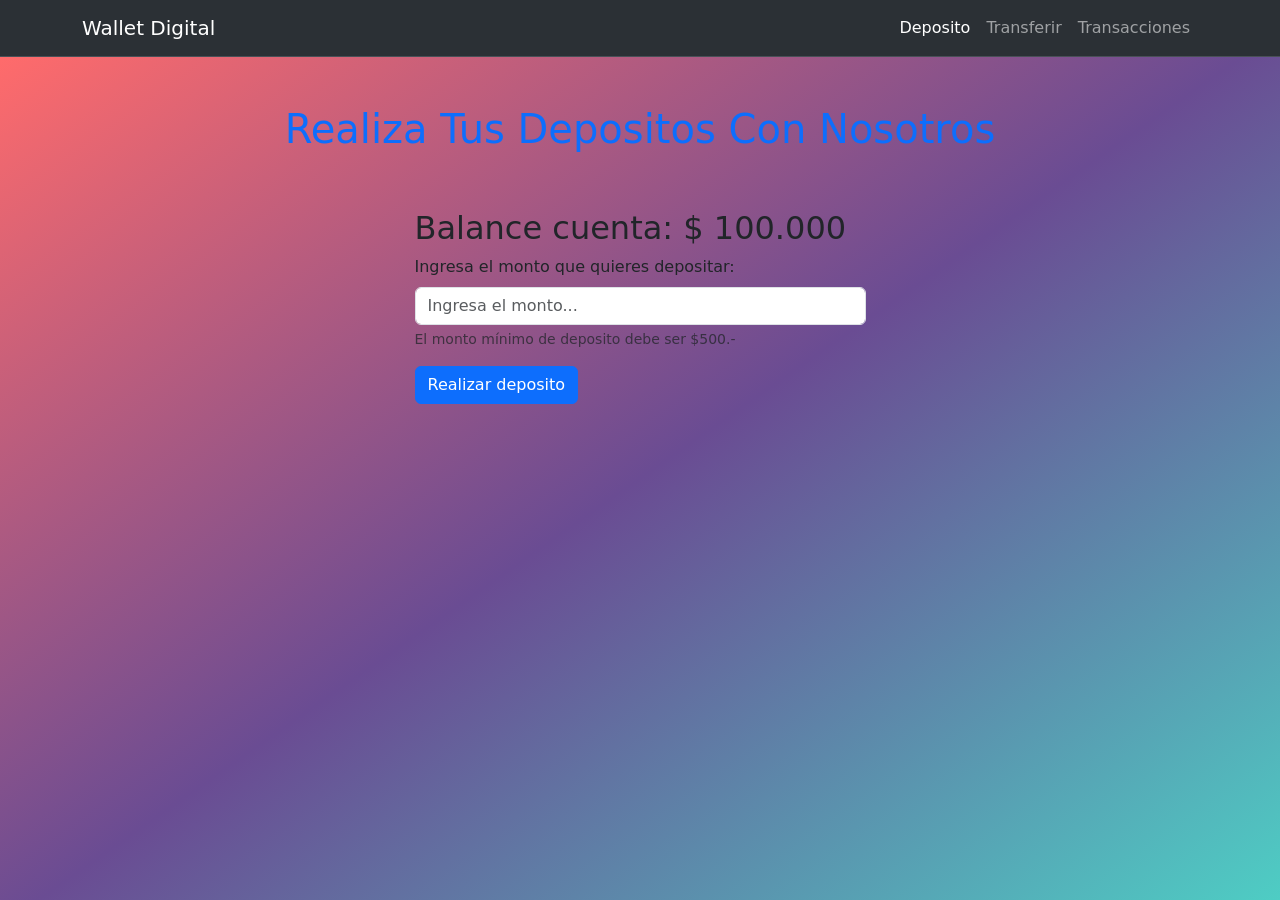
<file: deposit.html>
<!DOCTYPE html>
<html lang="es">

<head>
    <meta charset="UTF-8">
    <meta name="viewport" content="width=device-width, initial-scale=1.0">
    <title>Deposito</title>

    <!-- BOOTSTRAP CSS -->
    <link href="https://cdn.jsdelivr.net/npm/bootstrap@5.3.8/dist/css/bootstrap.min.css" rel="stylesheet"
        integrity="sha384-sRIl4kxILFvY47J16cr9ZwB07vP4J8+LH7qKQnuqkuIAvNWLzeN8tE5YBujZqJLB" crossorigin="anonymous">

    <!-- BOOTSTRAP JS -->
    <script defer src="https://cdn.jsdelivr.net/npm/bootstrap@5.3.8/dist/js/bootstrap.bundle.min.js"
        integrity="sha384-FKyoEForCGlyvwx9Hj09JcYn3nv7wiPVlz7YYwJrWVcXK/BmnVDxM+D2scQbITxI"
        crossorigin="anonymous"></script>

    <!-- ESTILOS PROPIOS -->
    <link rel="stylesheet" href="./assets/css/style.css">

    <!-- JS PROPIO-->
     <script defer src="./assets/js/deposit.js"></script>

</head>

<body>

    <!-- NAVBAR -->
    <nav class="navbar navbar-expand-sm bg-body-tertiary navbar bg-dark border-bottom border-body" data-bs-theme="dark">
        <div class="container">
            <a class="navbar-brand" href="./index.html">Wallet Digital</a>
            <button class="navbar-toggler" type="button" data-bs-toggle="collapse" data-bs-target="#navbarNavAltMarkup"
                aria-controls="navbarNavAltMarkup" aria-expanded="false" aria-label="Toggle navigation">
                <span class="navbar-toggler-icon"></span>
            </button>
            <div class="collapse navbar-collapse" id="navbarNavAltMarkup">
                <div class="navbar-nav ms-auto">
                    <a class="nav-link active" aria-current="page" href="./deposit.html">Deposito</a>
                    <a class="nav-link" href="./sendmoney.html">Transferir</a>
                    <a class="nav-link" href="./transactions.html">Transacciones</a>
                </div>
            </div>
        </div>
    </nav>

<div id="Cuerpo-pagina">
    <!-- ENCABEZADO -->
    <header class="py-5">
        <h1 class="text-primary text-capitalize text-center">Realiza tus depositos con nosotros</h1>
    </header>

    <main class="container">

        <section>

            <div class="row justify-content-center">
                <div class="col-12 col-sm-6 col-lg-5">
                    <h2>Balance cuenta: $ <span id="balance">0</span> </h2>
                    <form id="formDeposito">
                        <div class="mb-3">
                            <label for="monto" class="form-label">Ingresa el monto que quieres depositar:</label>
                            <input type="number" class="form-control sin-flechas" name="monto" id="monto" required min="500" placeholder="Ingresa el monto...">
                            <div id="montoHelp" class="form-text">El monto mínimo de deposito debe ser $500.- </div>
                        </div>
                        <div class="mb-3">
                            <input type="submit" class="btn btn-primary" value="Realizar deposito">
                        </div>
                    </form>
                </div>
            </div>

        </section>

    </main>
    </div>


</body>

</html>
</file>
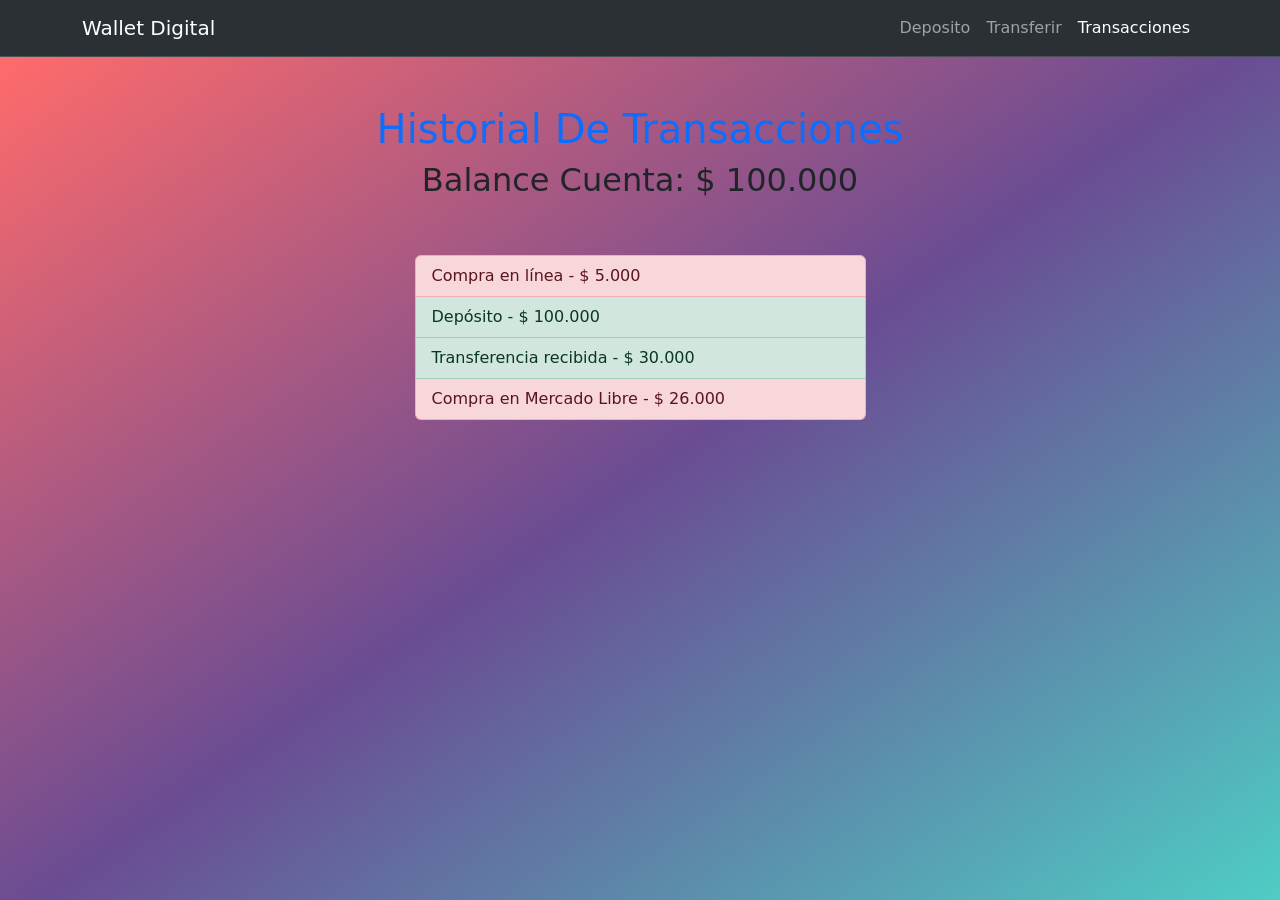
<file: transactions.html>
<!DOCTYPE html>
<html lang="es">

<head>
    <meta charset="UTF-8">
    <meta name="viewport" content="width=device-width, initial-scale=1.0">
    <title>Transacciones</title>

    <!-- BOOTSTRAP CSS -->
    <link href="https://cdn.jsdelivr.net/npm/bootstrap@5.3.8/dist/css/bootstrap.min.css" rel="stylesheet"
        integrity="sha384-sRIl4kxILFvY47J16cr9ZwB07vP4J8+LH7qKQnuqkuIAvNWLzeN8tE5YBujZqJLB" crossorigin="anonymous">

    <!-- BOOTSTRAP JS -->
    <script defer src="https://cdn.jsdelivr.net/npm/bootstrap@5.3.8/dist/js/bootstrap.bundle.min.js"
        integrity="sha384-FKyoEForCGlyvwx9Hj09JcYn3nv7wiPVlz7YYwJrWVcXK/BmnVDxM+D2scQbITxI"
        crossorigin="anonymous"></script>

    <!-- ESTILOS PROPIOS -->
    <link rel="stylesheet" href="./assets/css/style.css">

    <!-- JS PROPIO-->
    <script defer src="./assets/js/transactions.js"></script>

</head>

<body>

    <!-- NAVBAR -->
    <nav class="navbar navbar-expand-sm bg-body-tertiary navbar bg-dark border-bottom border-body" data-bs-theme="dark">
        <div class="container">
            <a class="navbar-brand" href="./index.html">Wallet Digital</a>
            <button class="navbar-toggler" type="button" data-bs-toggle="collapse" data-bs-target="#navbarNavAltMarkup"
                aria-controls="navbarNavAltMarkup" aria-expanded="false" aria-label="Toggle navigation">
                <span class="navbar-toggler-icon"></span>
            </button>
            <div class="collapse navbar-collapse" id="navbarNavAltMarkup">
                <div class="navbar-nav ms-auto">
                    <a class="nav-link" href="./deposit.html">Deposito</a>
                    <a class="nav-link" href="./sendmoney.html">Transferir</a>
                    <a class="nav-link active" aria-current="page" href="./transactions.html">Transacciones</a>
                </div>
            </div>
        </div>
    </nav>

<div id="Cuerpo-pagina">
    <!-- ENCABEZADO -->
    <header class="py-5">
        <h1 class="text-primary text-capitalize text-center">Historial de transacciones</h1>
        <h2 class="text-capitalize text-center">Balance cuenta: $ <span id="balance">0</span> </h2>
    </header>

    <main class="container">

        <section>

            <div class="row justify-content-center">
                <div class="col-12 col-sm-7 col-md-6 col-lg-5">
                    <ul class="list-group" id="listaTransacciones">

                    </ul>
                </div>
            </div>

        </section>

    </main>

    </div>


</body>

</html>
</file>
<file: assets/css/style.css>
/* Quitar flechas en Chrome, Safari, Edge */
.sin-flechas::-webkit-inner-spin-button,
.sin-flechas::-webkit-outer-spin-button {
    -webkit-appearance: none;
    margin: 0;
}

/* Quitar flechas en Firefox */
.sin-flechas {
    -moz-appearance: textfield;
}
#Cuerpo-pagina
{
    background:linear-gradient(145deg, #ff6b6b, #6a4c93, #4ecdc4); 
    animation: gradientMove 10s ease infinite;
    
}
html, body {
    height: 100%;
}

body {
    display: flex;
    flex-direction: column;
}

#Cuerpo-pagina {
    flex: 1;
}
#foto-ref {
    justify-content: center;
}
</file>
